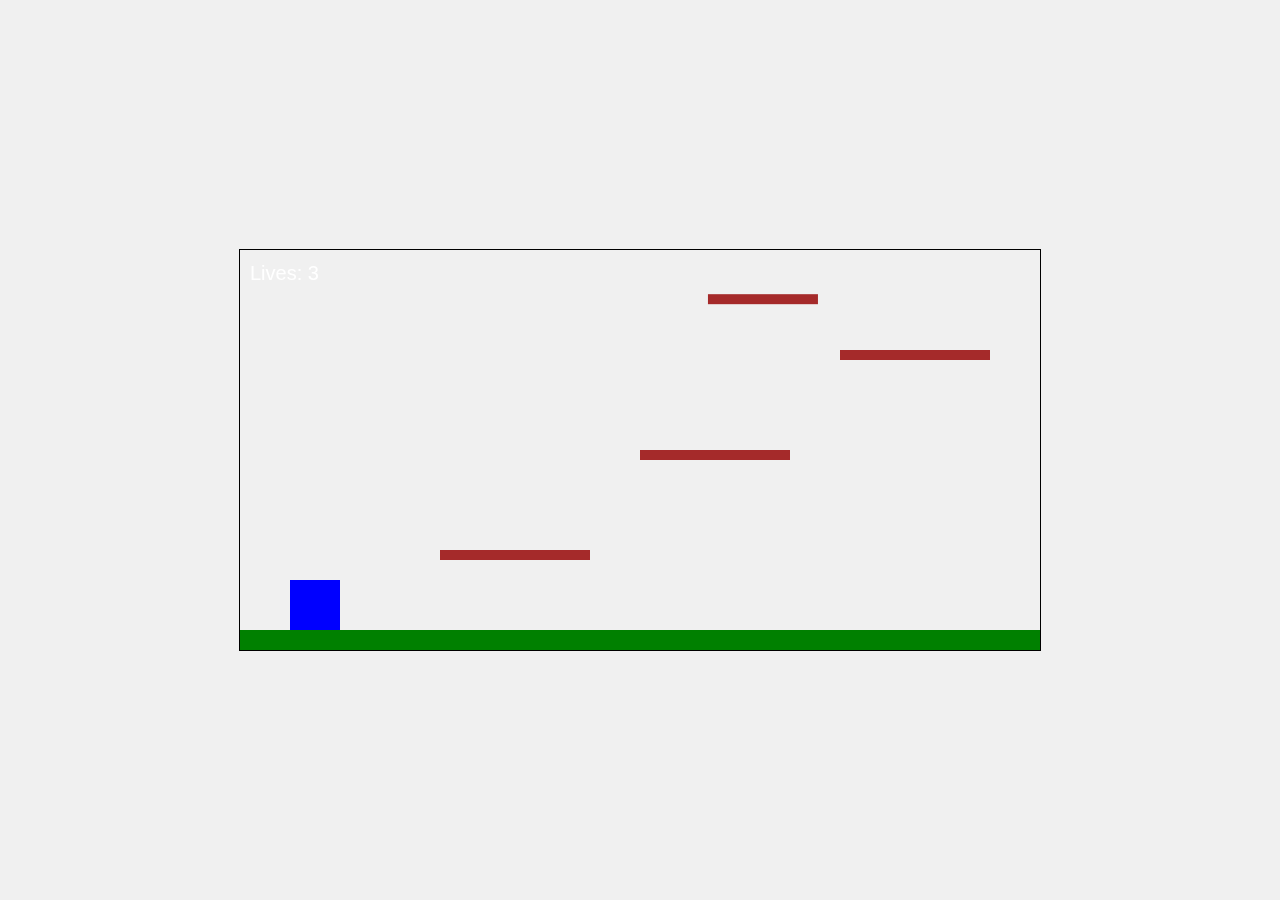
<file: javascriptchap9/index.html>
<!DOCTYPE html>
<html lang="en">
<head>
    <meta charset="UTF-8">
    <meta name="viewport" content="width=device-width, initial-scale=1.0">
    <link rel="stylesheet" href="styles.css">
    <title>Platformer Game</title>
</head>
<body>
    <canvas id="gameCanvas" width="800" height="400"></canvas>
    <script src="scripts.js"></script>
</body>
</html>
</file>
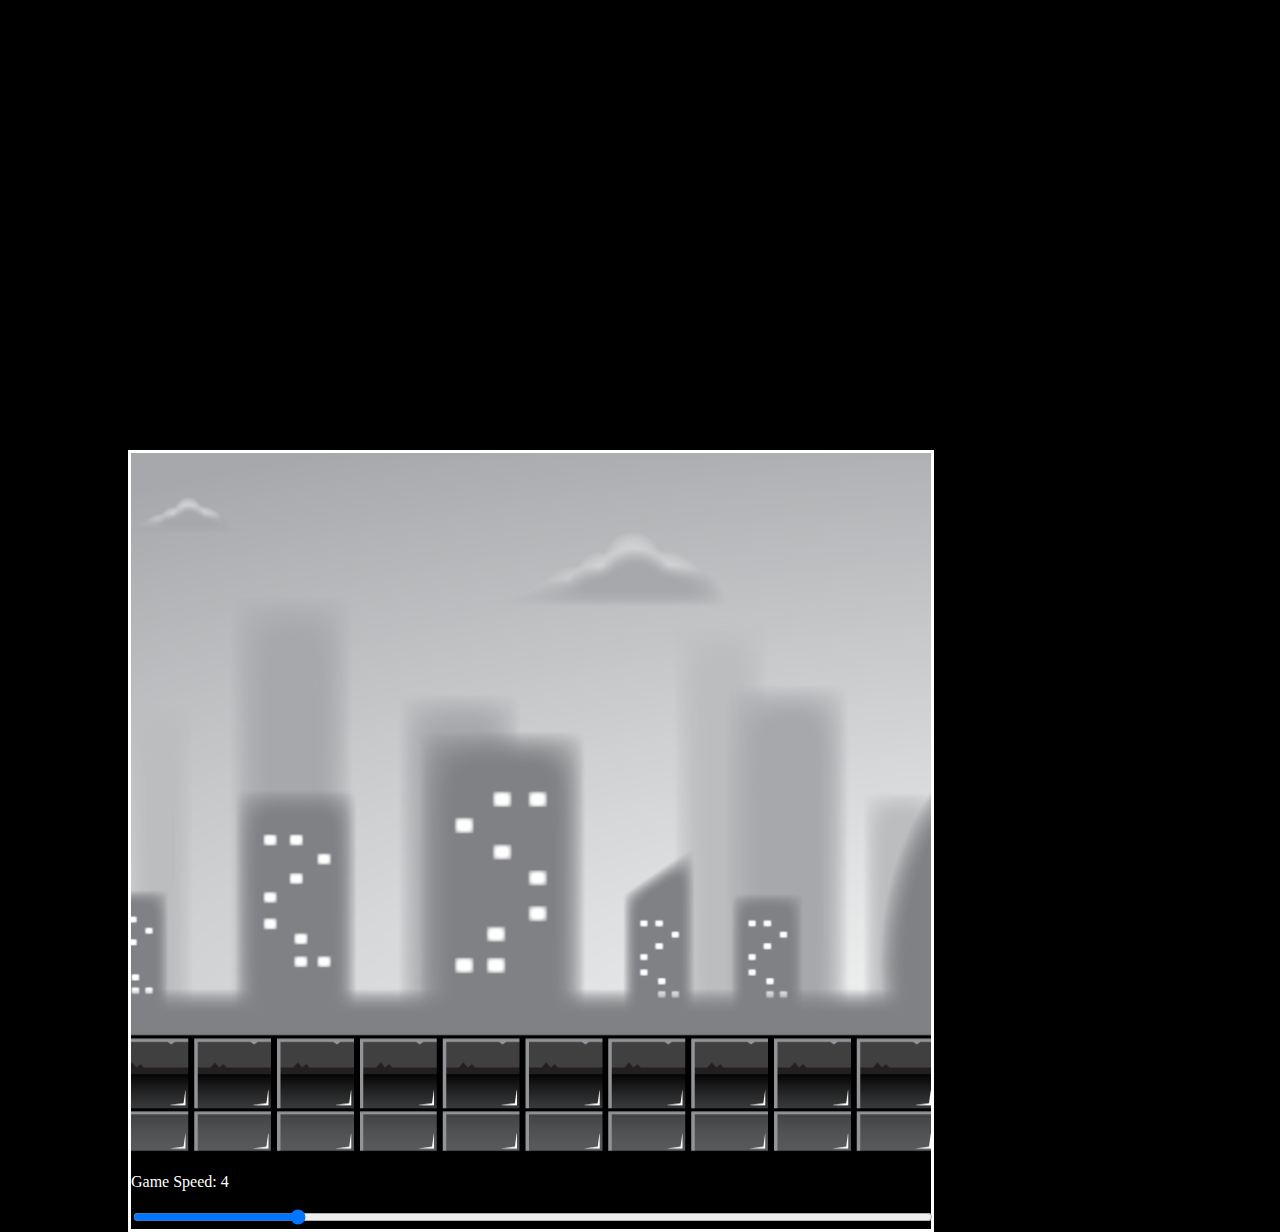
<file: WEBbackground/index.html>
<!DOCTYPE html>
<html>
<head>
	<meta charset="utf-8">
	<meta http-equiv="X-UA-Compatible" content="IE=edge">
	<meta name="viewport" content="width=device-width, initial-scale=1">
	<title>Parallax Background</title>
	<link rel="stylesheet" type="text/css" href="style.css">
</head>
<body>
	<div id="container">
		<canvas id="canvas1"></canvas>
		<p>Game Speed: <span id= 'showGameSpeed'></span></p>
		<input type="range" min="0" max="20" value="5" class="slider" id="slider">
	</div>

	<script src="script.js"></script>
</body>
</html>
</file>
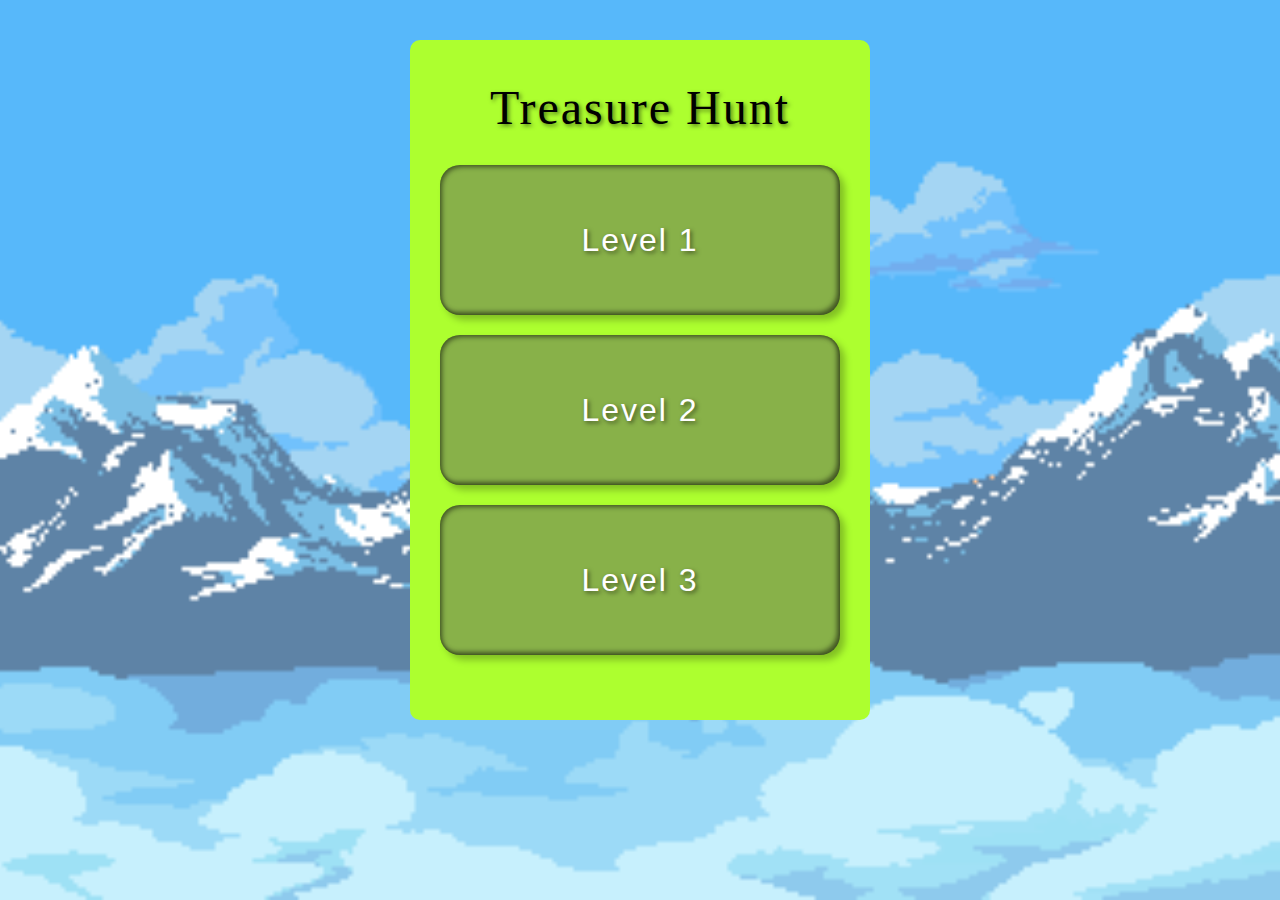
<file: main.html>
<!DOCTYPE html>
<html>
    <head>
        <meta charset="UTF-8">
        <meta http-equiv="X-UA-Compatible" content="IE=edge">
        <meta name="viewport" content="width=device-width, initial-scale = 1.0">
        <link rel="stylesheet" href="menu.css">
        <title>Movement Controls</title>
    </head>
    <body id="main-body">
        <div id="level-menu" class="screen" style="display:block">
            <div id="level-container">
                <h1>Treasure Hunt</h1>
                <button id="level1" onclick=selectLevel(this.id)>Level 1</button>
                <button id="level2" onclick=selectLevel(this.id)>Level 2</button>
                <button id="level3" onclick=selectLevel(this.id)>Level 3</button>  
            </div>
        </div>
        <div id="canvas-container">
            <canvas id="canvas" style="display:none"></canvas>
        </div>
        
        <div id="game-win" style="display:none">
            <p>YOU WIN!</p>
            <button id="exit" onclick=returnToMenu()>Exit to Menu</button>
        </div>
        <div id="in-game-menu" style="display:none"> 
            <p id="hi">Treasure Hunt</p>
            <button id="exit" onclick=returnToMenu()>Exit to Menu</button>
        </div>
    </body>
    
    <script src="display.js"></script>
    <script src="game.js"></script>
    <script src="controller.js"></script>
    <script src="sprites.js"></script>
    
    
</html>
</file>
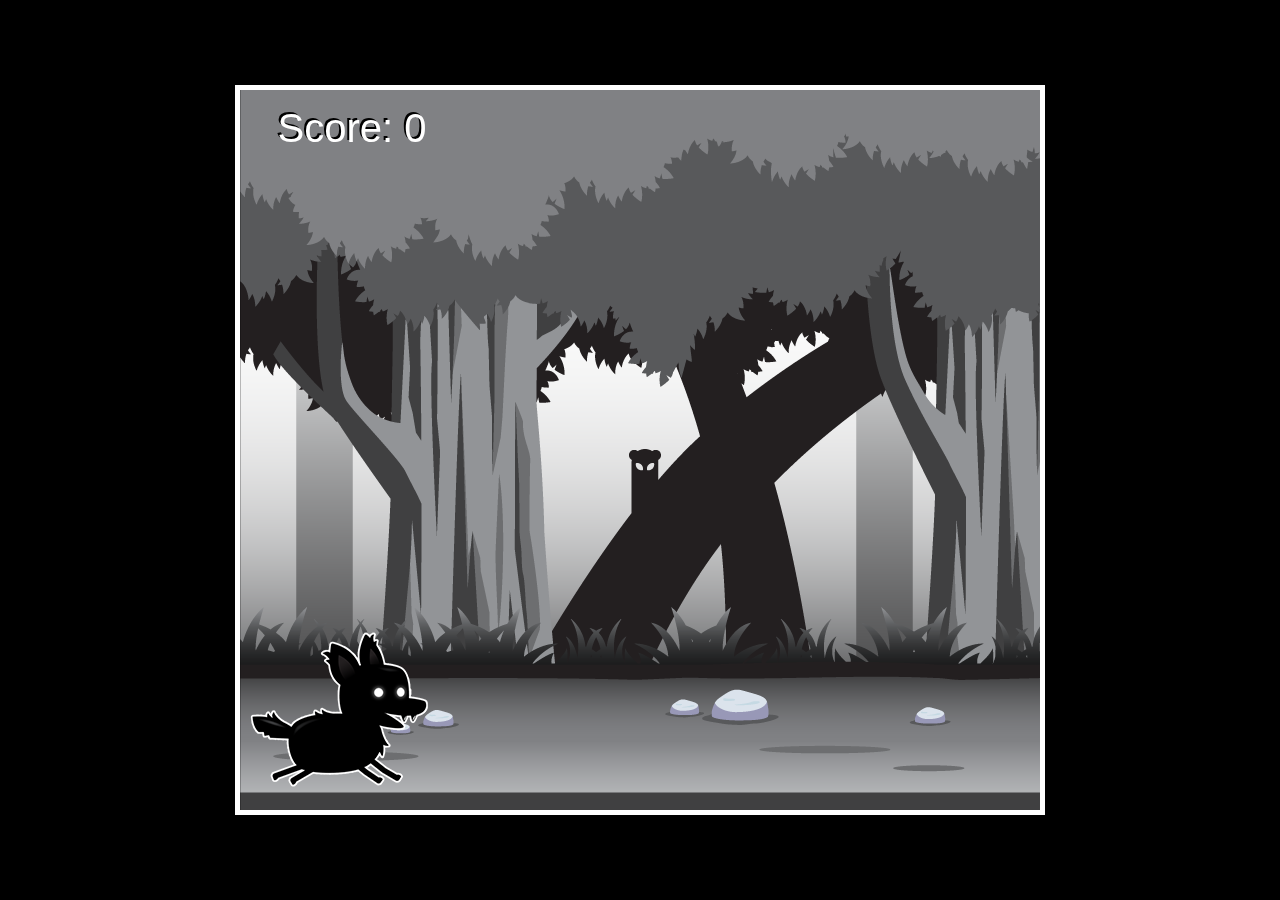
<file: hi/main.html>
<!DOCTYPE html>
<html>
 <head>
     <meta charset="UTF-8">
    <meta http-equiv="X-UA-Compatible" content="IE-edge">
    <meta name="viewport" content="width=device-width, initial-scale=1.0">
    <title> JavaScript 2D Game</title>
    <link rel="stylesheet" href="style.css"/>
</head>
 <body>
    <canvas id="canvas1"></canvas>
    <img id="playerImage" src="player.png">
    <img id="backgroundImage" src="background.png">
    <img id="enemyImage" src="enemy.png">

    <script src="script.js" ></script>
 </body>
</html>
</file>
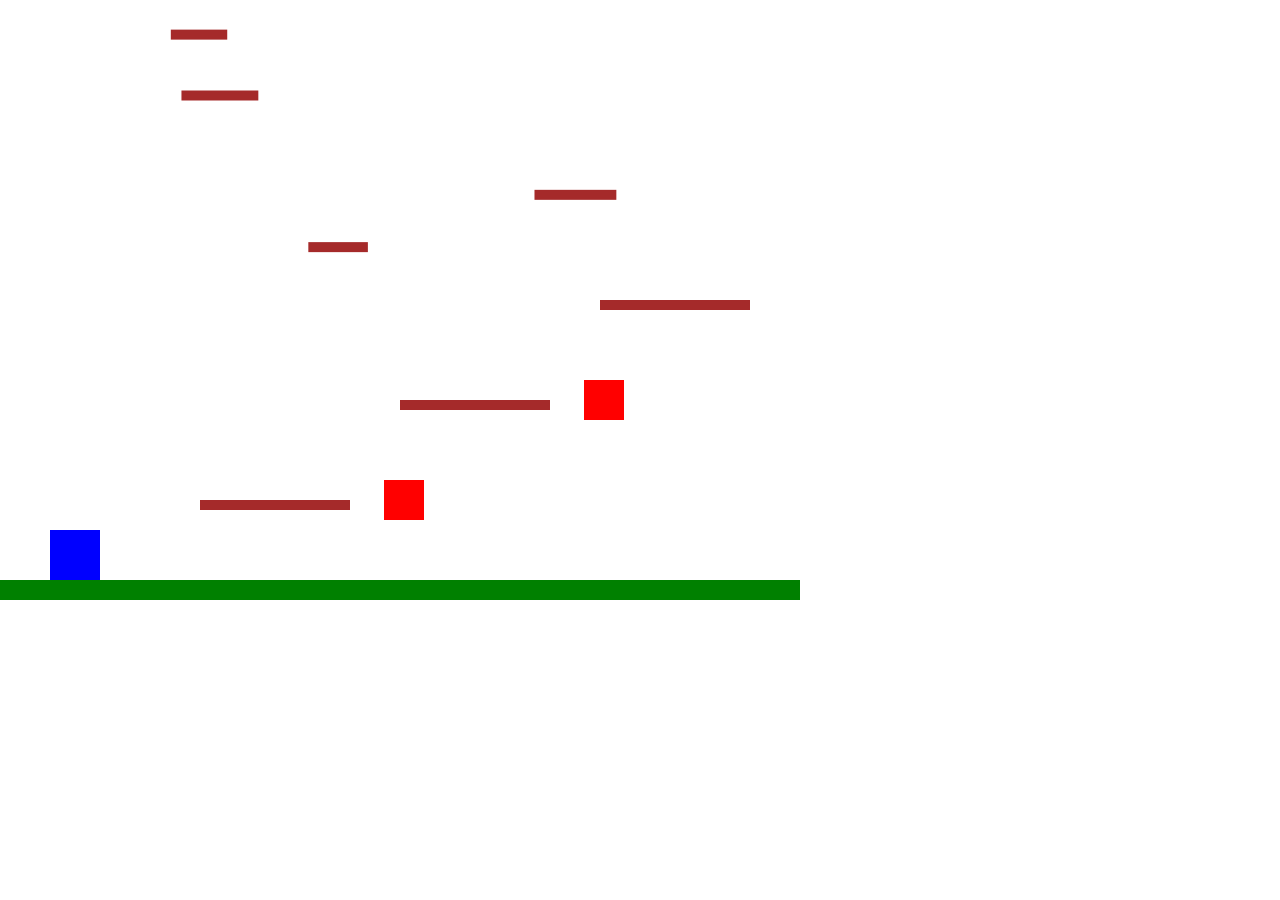
<file: javascriptchap9/untitled.html>
<!DOCTYPE html>
<html lang="en">
<head>
    <meta charset="UTF-8">
    <meta name="viewport" content="width=device-width, initial-scale=1.0">
    <title>Continuous Platformer</title>
    <style>
        body {
            margin: 0;
            overflow: hidden;
        }

        canvas {
            display: block;
        }
    </style>
</head>
<body>
    <canvas id="gameCanvas" width="800" height="600"></canvas>
    <script>
        const canvas = document.getElementById("gameCanvas");
        const ctx = canvas.getContext("2d");

        const player = {
            x: 50,
            y: 50,
            width: 50,
            height: 50,
            color: "blue",
            velocityX: 0,
            velocityY: 0,
            jumping: false,
            jumpPower: 10
        };

        const gravity = 1;

        const ground = {
            x: 0,
            y: canvas.height - 20,
            width: canvas.width,
            height: 20,
            color: "green"
        };

        const platforms = [
            { x: 200, y: canvas.height - 100, width: 150, height: 10, color: "brown" },
            { x: 400, y: canvas.height - 200, width: 150, height: 10, color: "brown" },
            { x: 600, y: canvas.height - 300, width: 150, height: 10, color: "brown" }
        ];

        const enemies = [
            { x: 300, y: canvas.height - 120, width: 40, height: 40, color: "red", velocityX: 2, originalX: 300, range: 100 },
            { x: 500, y: canvas.height - 220, width: 40, height: 40, color: "red", velocityX: 2, originalX: 500, range: 100 }
        ];

        let score = 0;

        const keys = {};

        window.addEventListener("keydown", (e) => {
            keys[e.code] = true;
        });

        window.addEventListener("keyup", (e) => {
            keys[e.code] = false;
        });

        function generateRandomPlatform() {
            const width = Math.random() * 100 + 50;
            const x = Math.random() * (canvas.width - width);
            const y = platforms[platforms.length - 1].y - Math.random() * 50 - 50;
            return { x, y, width, height: 10, color: "brown" };
        }

        function update() {
            // Move player
            if (keys["ArrowLeft"] && player.x > 0) {
                player.velocityX = -5;
            } else if (keys["ArrowRight"] && player.x + player.width < canvas.width) {
                player.velocityX = 5;
            } else {
                player.velocityX = 0;
            }

            // Jumping
            if (keys["Space"] && !player.jumping) {
                player.velocityY = -player.jumpPower;
                player.jumping = true;
            }

            // Apply gravity
            player.velocityY += gravity;

            // Update player position
            player.x += player.velocityX;
            player.y += player.velocityY;

            // Check for collisions with the ground
            if (player.y + player.height > ground.y) {
                player.y = ground.y - player.height;
                player.jumping = false;
                player.velocityY = 0; // Reset the vertical velocity when on the ground
            }

            // Check for collisions with platforms
            for (const platform of platforms) {
                if (
                    player.x < platform.x + platform.width &&
                    player.x + player.width > platform.x &&
                    player.y + player.height > platform.y &&
                    player.y < platform.y + platform.height
                ) {
                    player.y = platform.y - player.height;
                    player.jumping = false;
                    player.velocityY = 0; // Reset the vertical velocity when on a platform
                }
            }

            // Update enemy positions
            for (const enemy of enemies) {
                enemy.x += enemy.velocityX;

                // Move the enemy back and forth within the range
                if (enemy.x < enemy.originalX - enemy.range || enemy.x > enemy.originalX + enemy.range) {
                    enemy.velocityX *= -1;
                }

                // Check for collisions with the player
                if (
                    player.x < enemy.x + enemy.width &&
                    player.x + player.width > enemy.x &&
                    player.y < enemy.y + enemy.height &&
                    player.y + player.height > enemy.y
                ) {
                    // Game over - you can customize this behavior
                    alert("Game Over! Score: " + score);
                    resetGame();
                }
            }

            // Check for collisions with the endpoint
            if (
                player.x < canvas.width - 50 &&
                player.x + player.width > canvas.width - 100 &&
                player.y < ground.y - 50 &&
                player.y + player.height > ground.y - 100
            ) {
                // Player reached the endpoint
                alert("Congratulations! You reached the endpoint! Score: " + score);
                resetGame();
            }

            // Generate a new platform if the player is high enough
            if (player.y < canvas.height / 2) {
                platforms.push(generateRandomPlatform());
            }

            // Update score
            score++;

            // Clear the canvas
            ctx.clearRect(0, 0, canvas.width, canvas.height);

            // Draw ground
            ctx.fillStyle = ground.color;
            ctx.fillRect(ground.x, ground.y, ground.width, ground.height);

            // Draw platforms
            for (const platform of platforms) {
                ctx.fillStyle = platform.color;
                ctx.fillRect(platform.x, platform.y, platform.width, platform.height);
            }

            // Draw enemies
            for (const enemy of enemies) {
                ctx.fillStyle = enemy.color;
                ctx.fillRect(enemy.x, enemy.y, enemy.width, enemy.height);
            }

            // Draw player
            ctx.fillStyle = player.color;
            ctx.fillRect(player.x, player.y, player.width, player.height);

            // Request the next animation frame
            requestAnimationFrame(update);
        }

        function resetGame() {
            player.x = 50;
            player.y = 50;
            score = 0;
            platforms.length = 0;
            platforms.push(...[
                { x: 200, y: canvas.height - 100, width: 150, height: 10, color: "brown" },
                { x: 400, y: canvas.height - 200, width: 150, height: 10, color: "brown" },
                { x: 600, y: canvas.height - 300, width: 150, height: 10, color: "brown" }
            ]);
        }

        // Start the game loop
        update();
    </script>
</body>
</html>
</file>
<file: javascriptchap9/styles.css>
body {
    margin: 0;
    display: flex;
    justify-content: center;
    align-items: center;
    height: 100vh;
    background-color: #f0f0f0;
}

canvas {
    border: 1px solid #000;
}
</file>
<file: WEBbackground/style.css>
body {
	background: black;

}
#container {
	position: absolute;
	width: 800px;
	transform: translate(-50% -50%);
	top: 50%;
left: 10%;
	border: 3px solid white;
}
#canvas1 {
	position: relative;
	width: 800px;
	height: 700px;
}
#slider {
	width: 100%;
}

p {
	color: white;
}
</file>
<file: menu.css>
.screen{
    position:absolute;
    top:0;
    bottom:0;
    right:0;
    left:0;
    
    
    
    background-color:rgba(100,100,100,50%);
    background-image: url('Glacial-mountains-parallax-background_vnitti/background_glacial_mountains.png');
    background-size:     cover;                      /* <------ */
    background-repeat:   no-repeat;
    background-position: center center;

}
h1{
    text-shadow: 2px 2px 4px rgba(0, 0, 0, 0.5); 
    width: 100%;
    text-align: center;
    font-weight: 300;
    font-size: 3em; 
    color: black; 
    text-shadow: 2px 2px 4px rgba(0, 0, 0, 0.5); 
    letter-spacing: 2px; 
    margin-top: 0px;
    margin-bottom: 20px; 
    background-blend-mode: luminosity;
}


#canvas{

    height: 675px;
    width: 1200;
    border: solid 3px black;
    
}
#start{
    position: absolute;
    left:600px;
    top: 337.5px;
    width: 300px;
    height: 200px;
}
#level-container{

    display:grid;
    place-items: center;
    position: relative;
    margin-right: auto;
    margin-left: auto;
    margin-top: 40px;
    padding: 40px 30px 70px;
    width: 400px;
    height: 570px;
    border-radius: 10px;
    background: greenyellow;
}
div button{
    position: relative;
    width: 100%;
    height: 150px;
    margin: 10px 10px 10px 10px;
    border-radius: 20px;
    background-color:rgba(100,100,100,50%);
}

button {
    padding: 10px 15px ;
    background-color: #ff2800;
    color: white;
    border: none;
    border-radius: 10px;
    cursor: pointer;
    transition: background-color 0.2s;
   
    margin-left: 20px;
    margin-bottom: 10px;
    block-size: 35px;
    font-size: 1.0em;
    box-shadow: 5px 5px 7px rgba(0, 0, 0, 0.25),
    inset 2px 2px 5px rgba(0, 0, 0, 0.5),
    inset -3px -3px 5px rgba(0, 0, 0, 0.5);
    text-shadow: 2px 2px 4px rgba(0, 0, 0, 0.5); 
    width: 100%;
    text-align: center;
    font-weight: 300;
    font-size: 2em; 
    color: white; 
    text-shadow: 2px 2px 4px rgba(0, 0, 0, 0.5); 
    letter-spacing: 2px; 
    margin-top: 0px;
    margin-bottom: 20px; 
    background-blend-mode: luminosity;

}
button:hover  {
    background-color: #570d77;
}

#canvas-container{
    display:grid;
    place-items: center;
}

body {
    transition: background-image 0.5s ease-in-out;
    background-image: url('Glacial-mountains-parallax-background_vnitti/background_glacial_mountains.png');
    background-size: cover;
    background-repeat: no-repeat;
    background-position: center center;
}

#level1:hover {
    background-image: url('Glacial-mountains-parallax-background_vnitti/background_glacial_mountains.png');
    background-size: cover;
    background-repeat: no-repeat;
    background-position: center center;
}

#level2:hover {
    background-image: url('Sunset/expanded.png');
    background-size: cover;
    background-repeat: no-repeat;
    background-position: center center;
}

#level3:hover {
    background-image: url('Haunted-forest/forest.png');
    background-size: cover;
    background-repeat: no-repeat;
    background-position: center center;
}

#game-win {
    display:grid;
    place-items: center;
    position: relative;
    margin-right: auto;
    margin-left: auto;
    margin-top: 80px;
    padding: 40px 100px 70px;
    width: 500px;
    height: 700px;
    border-radius: 10px;
    background: greenyellow;


}

p {
    text-shadow: 2px 2px 4px rgba(0, 0, 0, 0.5); 
    width: 100%;
    text-align: center;
    font-weight: 300;
    font-size: 4em; 
    color: black; 
    text-shadow: 2px 2px 4px rgba(0, 0, 0, 0.5); 
    letter-spacing: 2px; 
    margin-top: 80px;
    margin-bottom: 10px; 
    background-blend-mode: luminosity;

}
#hi{
    font-size: 0.5em; 

}
 #in-game-menu {
    //padding: 0px 0px ;
    
    
    border: none;
    border-radius: 0px;
    cursor: pointer;
    transition: background-color 0.2s;
   
    margin-left: 20px;
    margin-bottom: 10px;
    block-size: 35px;
    font-size: 1.0em;
    box-shadow: 5px 5px 7px rgba(0, 0, 0, 0.25),
    inset 2px 2px 5px rgba(0, 0, 0, 0.5),
    inset -3px -3px 5px rgba(0, 0, 0, 0.5);
    text-shadow: 2px 2px 4px rgba(0, 0, 0, 0.5); 
    width: 100%;
    text-align: center;
    font-weight: 300;
    font-size: 4em; 
    color: white; 
    text-shadow: 2px 2px 4px rgba(0, 0, 0, 0.5); 
    letter-spacing: 2px; 
    margin-top: 0px;
    margin-bottom: 20px; 
    background-blend-mode: luminosity;

 }

 #exit {
    margin-top: 10px;
    place-items: center;
 }
</file>
<file: hi/style.css>
body {
    background: black;
}
#canvas1 {

    position: absolute;
    top: 50%;
    left: 50%;
    transform: translate(-50%, -50%);
    border: 5px solid white;
}
#playerImage, #backgroundImage, #enemyImage {
    display: none;
}
</file>
